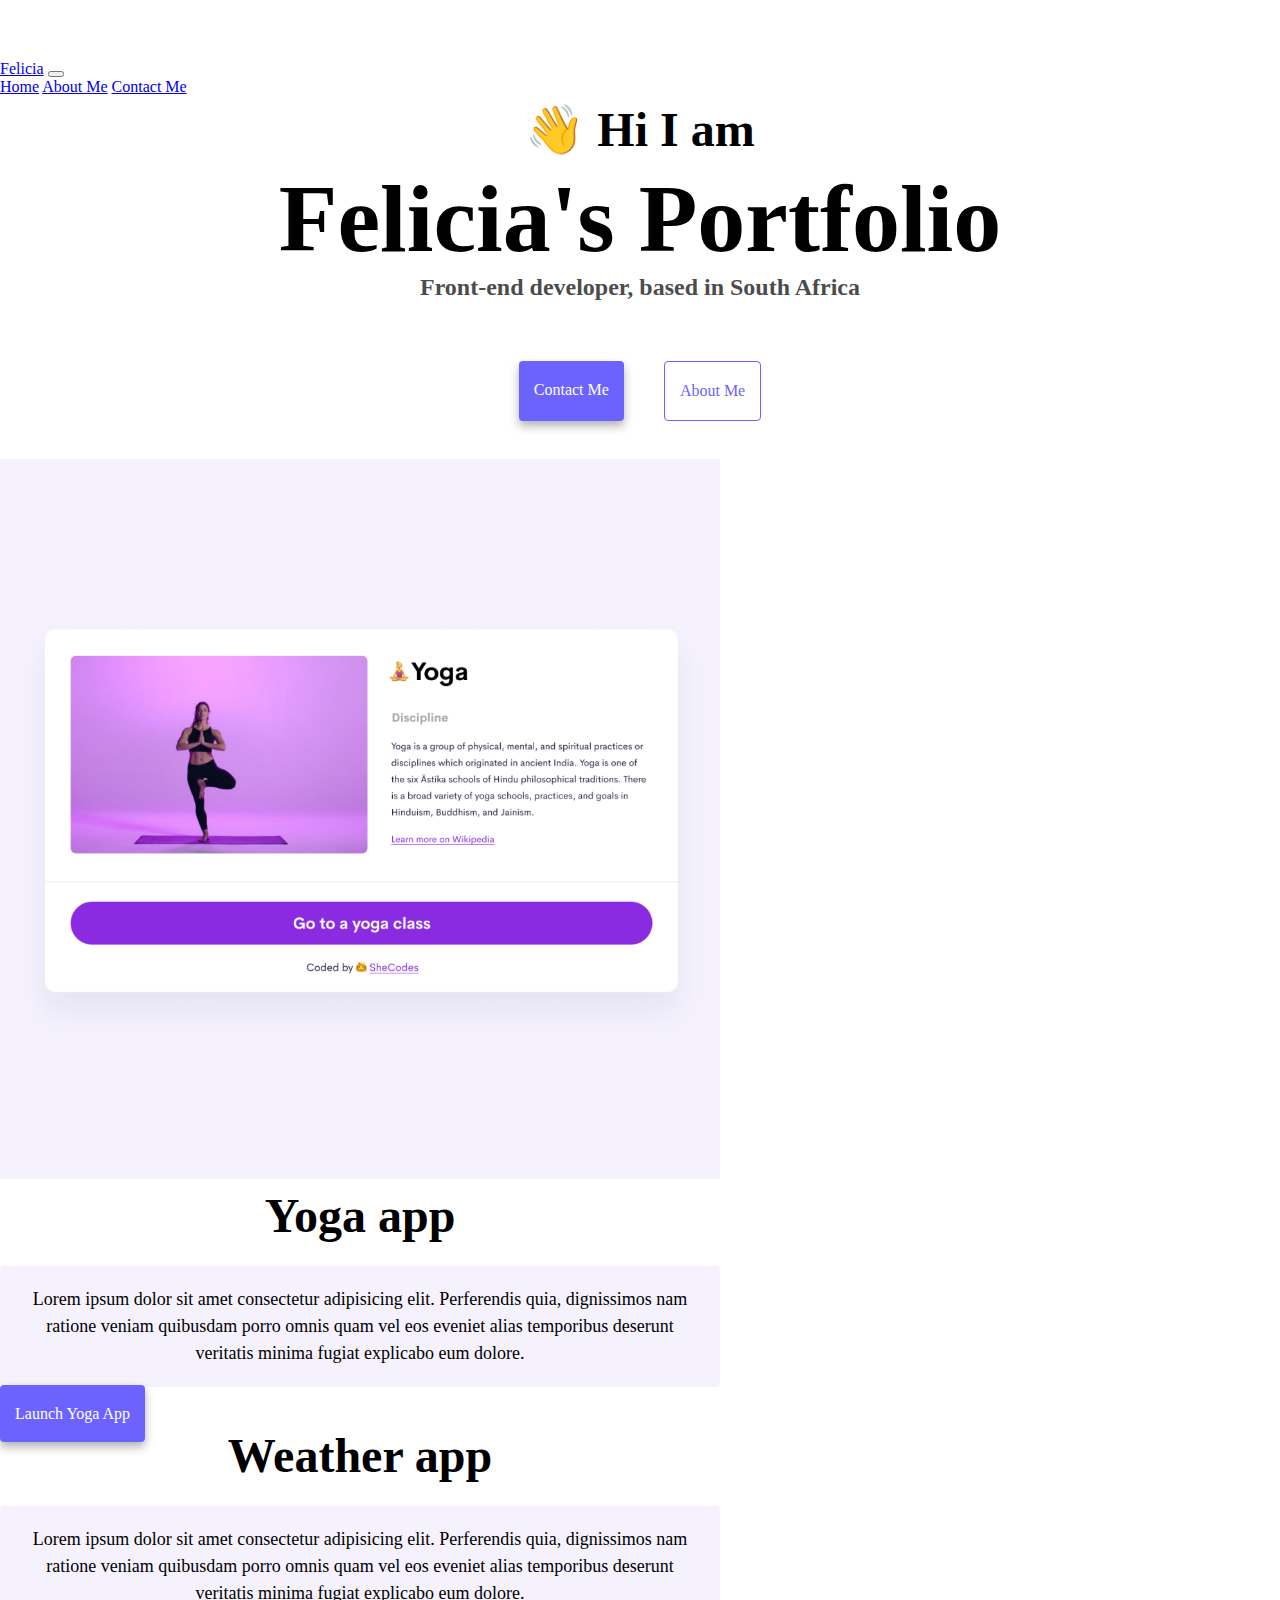
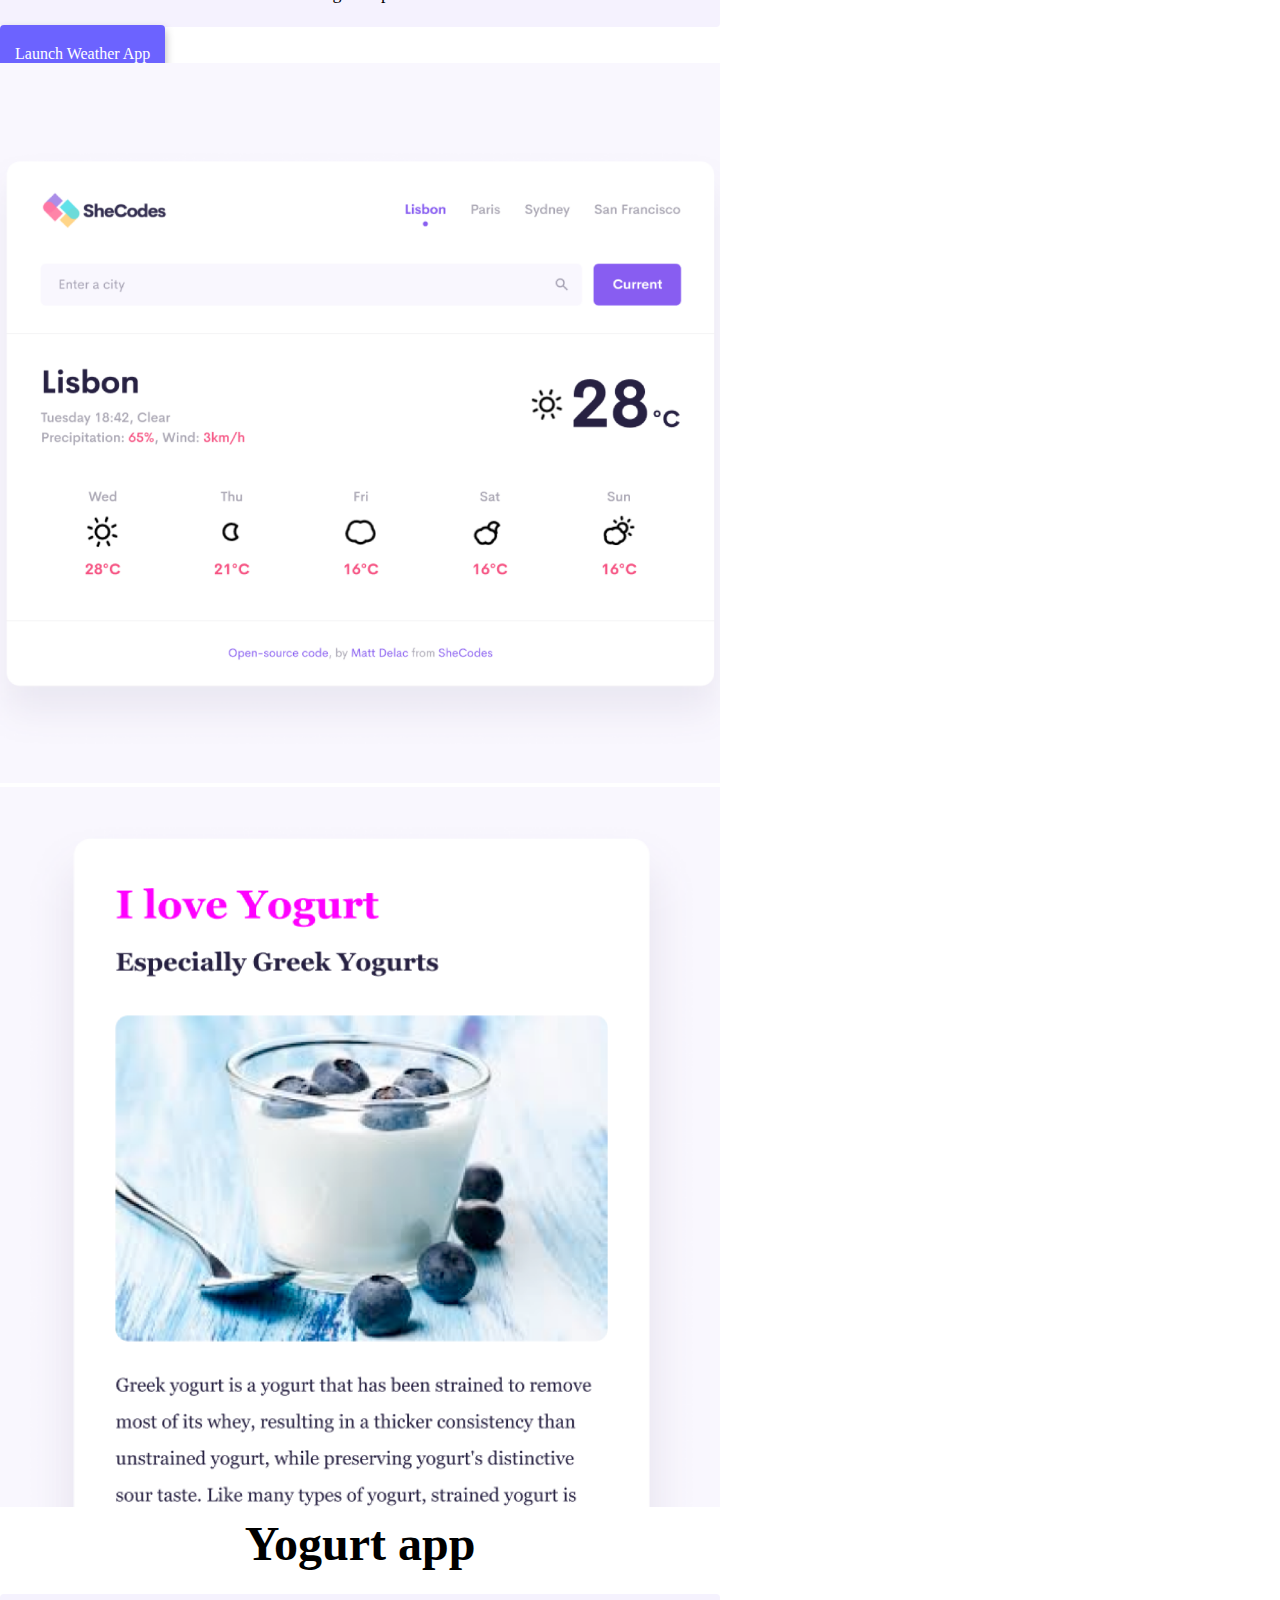
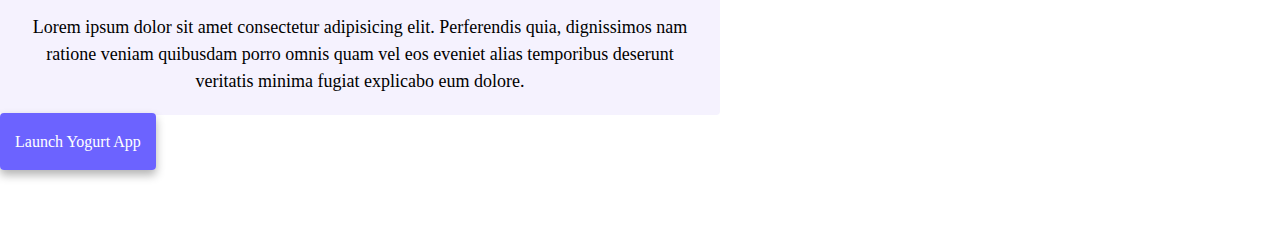
<file: index.html>
<!DOCTYPE html>
<html lang="en">
  <head>
    <meta
      name="description"
      content="Felicia's online portfolio of coding projects"
    />
    <meta charset="UTF-8" />
    <meta http-equiv="X-UA-Compatible" content="IE=edge" />
    <meta name="viewport" content="width=device-width, initial-scale=1.0" />
    <title>Felicia's Portfolio</title>
    <link rel="stylesheet" href="style.css" />
    <link
      href="https://cdn.jsdelivr.net/npm/bootstrap@5.2.0-beta1/dist/css/bootstrap.min.css"
      rel="stylesheet"
      integrity="sha384-0evHe/X+R7YkIZDRvuzKMRqM+OrBnVFBL6DOitfPri4tjfHxaWutUpFmBp4vmVor"
      crossorigin="anonymous"
    />
    <script
      src="https://cdn.jsdelivr.net/npm/bootstrap@5.2.0-beta1/dist/js/bootstrap.min.js"
      integrity="sha384-kjU+l4N0Yf4ZOJErLsIcvOU2qSb74wXpOhqTvwVx3OElZRweTnQ6d31fXEoRD1Jy"
      crossorigin="anonymous"
    ></script>
  </head>
  <body>
    <nav class="navbar navbar-expand-lg bg-light">
      <div class="container-fluid">
        <a class="navbar-brand" href="#">Felicia</a>
        <button
          class="navbar-toggler"
          type="button"
          data-bs-toggle="collapse"
          data-bs-target="#navbarNavAltMarkup"
          aria-controls="navbarNavAltMarkup"
          aria-expanded="false"
          aria-label="Toggle navigation"
        >
          <span class="navbar-toggler-icon"></span>
        </button>
        <div class="collapse navbar-collapse" id="navbarNavAltMarkup">
          <div class="navbar-nav">
            <a class="nav-link active" aria-current="page" href="#">Home</a>
            <a class="nav-link" href="about.html">About Me</a>
            <a class="nav-link" href="about.html#contact">Contact Me</a>
          </div>
        </div>
      </div>
    </nav>
    <h2 class="center-text">👋 Hi I am</h2>
    <h1 class="center-text">Felicia's Portfolio</h1>
    <h3 class="center-text">Front-end developer, based in South Africa</h3>
    <div class="navigation-links">
      <a href="about.html#contact" class="contact-link">Contact me</a>
      <a href="about.html" class="about-link">About me</a>
    </div>
    <br />
    <div class="container">
      <div class="row">
        <div class="col-md-6 d-none d-sm-block">
          <img
            src="images/yoga.png"
            class="img-fluid rounded"
            title="Felicia's Yoga App"
          />
        </div>
        <div class="col-md-6">
          <h2 class="mb-3">Yoga app</h2>
          <p>
            Lorem ipsum dolor sit amet consectetur adipisicing elit. Perferendis
            quia, dignissimos nam ratione veniam quibusdam porro omnis quam vel
            eos eveniet alias temporibus deserunt veritatis minima fugiat
            explicabo eum dolore.
          </p>
          <a href="#" class="primary-link text-sm-center">Launch Yoga App</a>
        </div>
      </div>

      <div class="row">
        <div class="col-md-6">
          <h2 class="mb-3">Weather app</h2>
          <p>
            Lorem ipsum dolor sit amet consectetur adipisicing elit. Perferendis
            quia, dignissimos nam ratione veniam quibusdam porro omnis quam vel
            eos eveniet alias temporibus deserunt veritatis minima fugiat
            explicabo eum dolore.
          </p>
          <a href="#" class="primary-link text-sm-center">Launch Weather App</a>
        </div>

        <div class="col-md-6 d-none d-sm-block">
          <img
            src="images/weather.png"
            class="img-fluid rounded"
            title="Felicia's Weather App"
          />
        </div>
      </div>

      <div class="row">
        <div class="col-md-6 d-none d-sm-block">
          <img
            src="images/yogurt.png"
            class="img-fluid rounded"
            title="Felicia's Yogurt App"
          />
        </div>
        <div class="col-md-6">
          <h2 class="mb-3">Yogurt app</h2>
          <p>
            Lorem ipsum dolor sit amet consectetur adipisicing elit. Perferendis
            quia, dignissimos nam ratione veniam quibusdam porro omnis quam vel
            eos eveniet alias temporibus deserunt veritatis minima fugiat
            explicabo eum dolore.
          </p>
          <div>
          <a href="#" class="primary-link project-link text-sm-center">Launch Yogurt App</a>
          </div>
        </div>
      </div>
    </div>
    <br />
  </body>
</html>
</file>
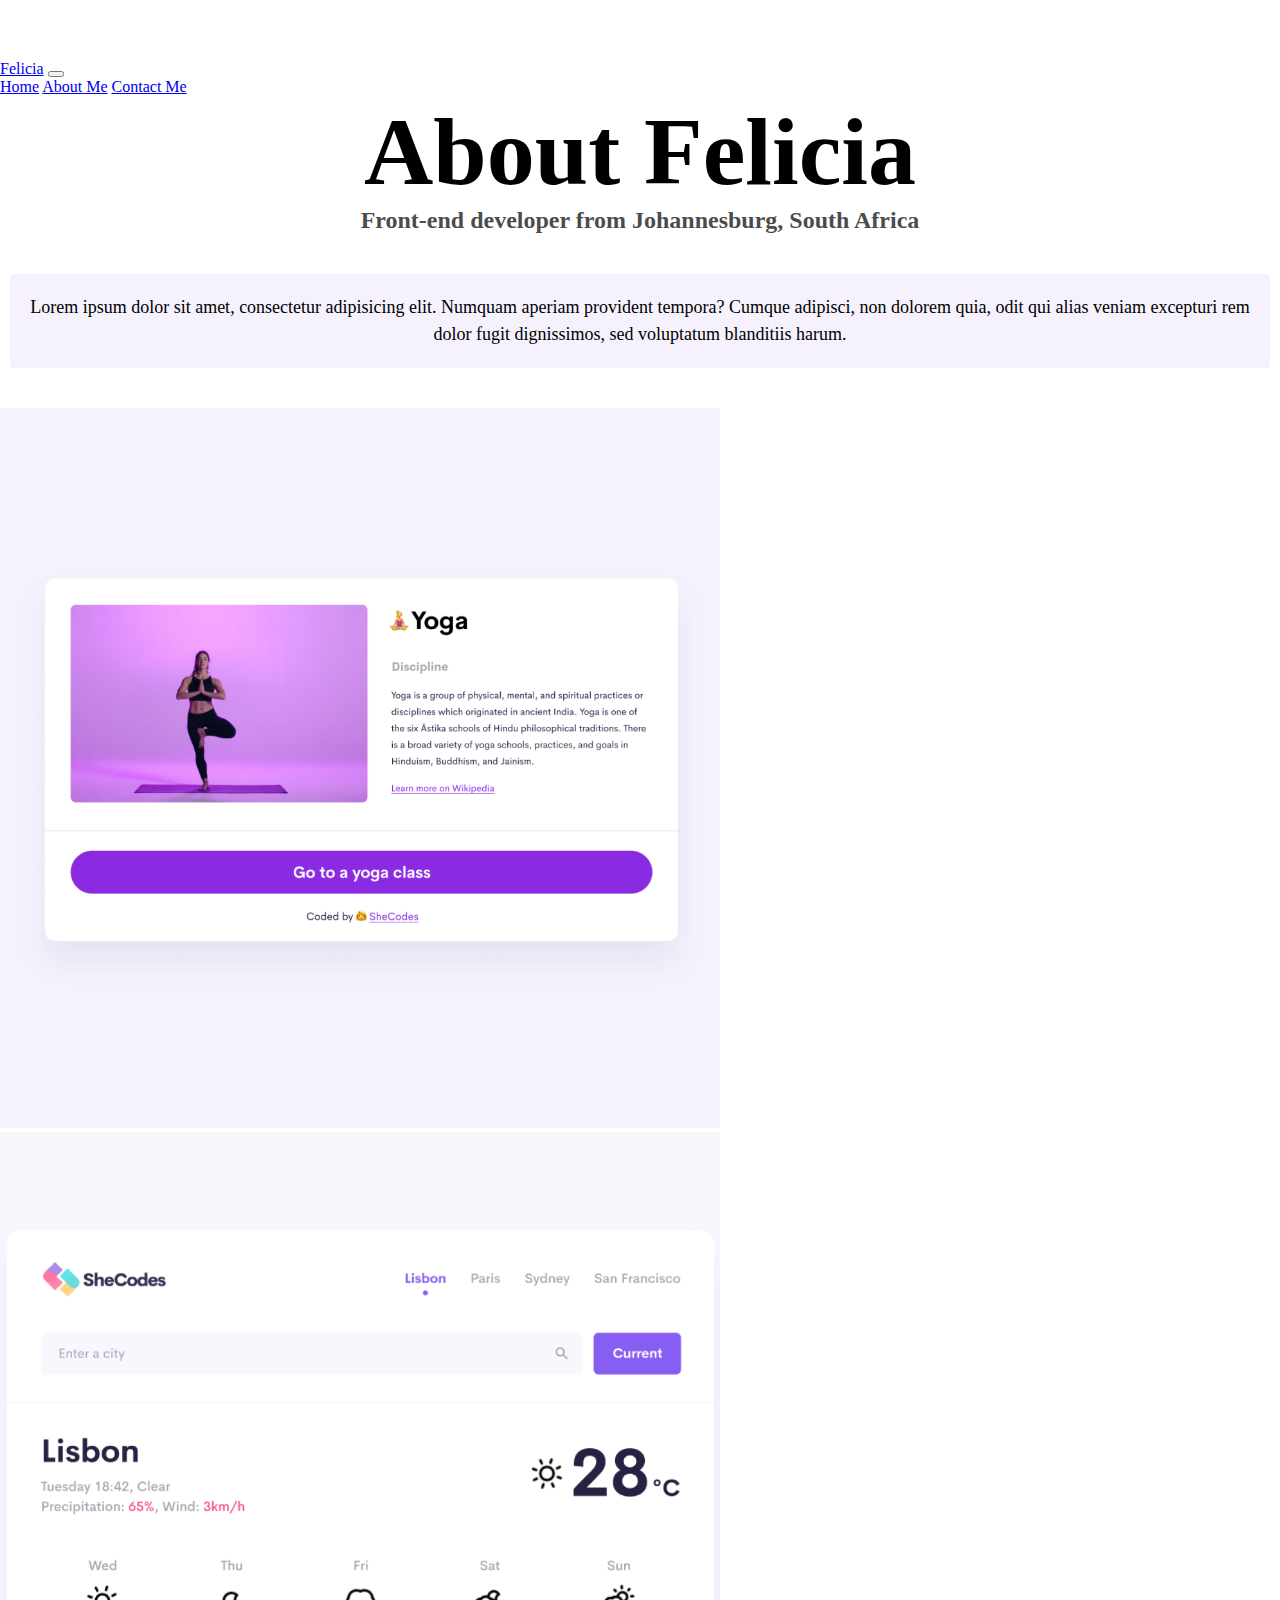
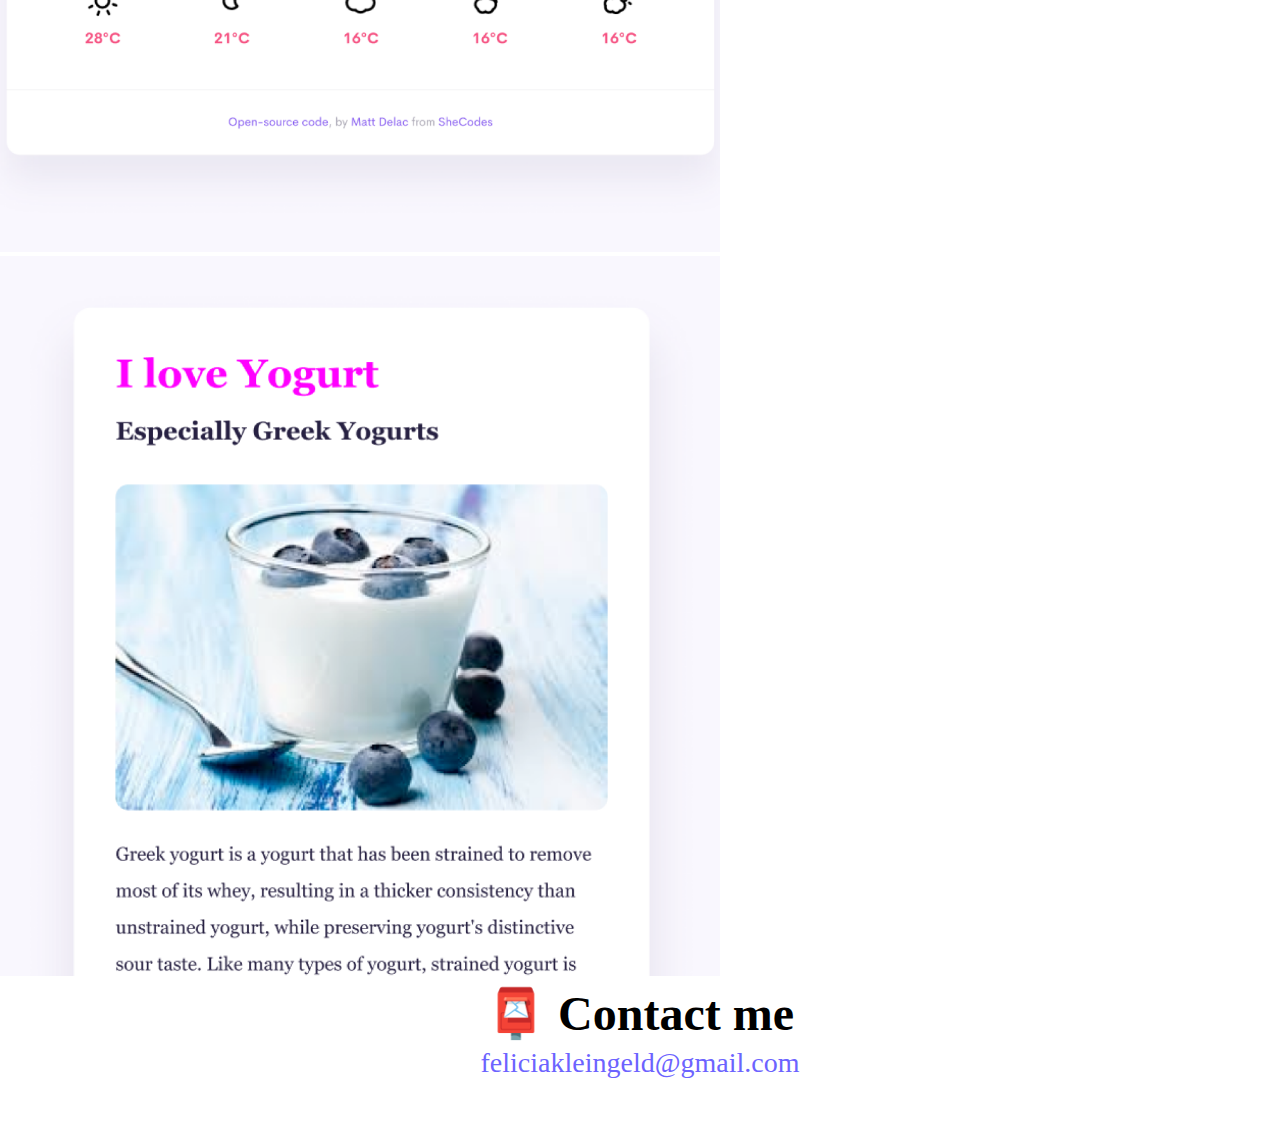
<file: about.html>
<!DOCTYPE html>
<html lang="en">
  <head>
    <meta charset="UTF-8" />
    <meta
      name="description"
      content="Felicia's short bio and contact details"
    />
    <meta http-equiv="X-UA-Compatible" content="IE=edge" />
    <meta name="viewport" content="width=device-width, initial-scale=1.0" />
    <link rel="stylesheet" href="style.css" />
    <title>Contact Felicia: felicia@gmail.com</title>
    <link
      href="https://cdn.jsdelivr.net/npm/bootstrap@5.2.0-beta1/dist/css/bootstrap.min.css"
      rel="stylesheet"
      integrity="sha384-0evHe/X+R7YkIZDRvuzKMRqM+OrBnVFBL6DOitfPri4tjfHxaWutUpFmBp4vmVor"
      crossorigin="anonymous"
    />
    <script
      src="https://cdn.jsdelivr.net/npm/bootstrap@5.2.0-beta1/dist/js/bootstrap.min.js"
      integrity="sha384-kjU+l4N0Yf4ZOJErLsIcvOU2qSb74wXpOhqTvwVx3OElZRweTnQ6d31fXEoRD1Jy"
      crossorigin="anonymous"
    ></script>
  </head>
  <body>
    <nav class="navbar navbar-expand-lg bg-light">
      <div class="container-fluid">
        <a class="navbar-brand" href="#">Felicia</a>
        <button
          class="navbar-toggler"
          type="button"
          data-bs-toggle="collapse"
          data-bs-target="#navbarNavAltMarkup"
          aria-controls="navbarNavAltMarkup"
          aria-expanded="false"
          aria-label="Toggle navigation"
        >
          <span class="navbar-toggler-icon"></span>
        </button>
        <div class="collapse navbar-collapse" id="navbarNavAltMarkup">
          <div class="navbar-nav">
            <a class="nav-link active" aria-current="page" href="index.html"
              >Home</a
            >
            <a class="nav-link" href="about.html">About Me</a>
            <a class="nav-link" href="about.html#contact">Contact Me</a>
          </div>
        </div>
      </div>
    </nav>

    <h1 class="text-center">About Felicia</h1>
    <h3 class="text-center">
      Front-end developer from Johannesburg, South Africa
    </h3>
    <div class="about-paragraphs">
      <p class="d-sm-block">
        Lorem ipsum dolor sit amet, consectetur adipisicing elit. Numquam
        aperiam provident tempora? Cumque adipisci, non dolorem quia, odit qui
        alias veniam excepturi rem dolor fugit dignissimos, sed voluptatum
        blanditiis harum.
              </p>
          </div>
    <div class="container">
      <div class="row">
        <div class="col-sm-4 d-none d-sm-block">
          <img
            src="images/yoga.png"
            class="img-fluid p-2 shadow rounded"
            title="Felicia's Yoga App"
          />
        </div>
        <div class="col-sm-4 d-none d-sm-block">
          <img
            src="images/weather.png"
            class="img-fluid p-2 shadow rounded"
            title="Felicia's Weather App"
          />
        </div>
        <div class="col-sm-4 d-none d-sm-block">
          <img
            src="images/yogurt.png"
            class="img-fluid p-2 shadow rounded"
            title="Felicia's Yogurt App"
          />
        </div>
      </div>
    </div>
    <div id="contact">
      <h2 id="contact">📮 Contact me</h2>
      <a href="mailto:feliciakleingeld@gmail.com" class="email-link">
        feliciakleingeld@gmail.com
      </a>
    </div>
  </body>
</html>
</file>
<file: style.css>
:root {
  --primary-color: #6c63ff;
  --secondary-color: #f5f2fe;
  --box-shadow: 0 5px 10px rgba(0, 0, 0, 0.3);
}

body {
  margin: 60px auto;
  max-width: 100;
}

h1,
h2,
h3 {
  text-align: center;
  margin: 0;
}

h1 {
  font-size: 96px;
}

h2 {
  font-size: 48px;
  padding: 5px;
}

h3 {
  font-size: 24px;
  opacity: 0.7;
}

p {
  background: var(--secondary-color);
  padding: 20px;
  border-radius: 4px;
  font-size: 18px;
  line-height: 1.5;
  text-align: center;
}

.navigation-links {
  display: flex;
  margin-top: 40px;
  justify-content: center;
}

.navigation-links a {
  margin: 20px;
  border-radius: 4px;
  padding: 20px 15px;
  text-decoration: none;
  text-transform: capitalize;
}

.contact-link {
  background: var(--primary-color);
  box-shadow: var(--box-shadow);
  color: white;
}

.about-link {
  color: var(--primary-color);
  border: 1px solid var(--primary-color);
}

.homepage-link {
  color: var(--primary-color);
  text-align: center;
  display: block;
}

.about-paragraphs {
  display: flex;
  margin: 30px 0;
}

.about-paragraphs p {
  margin: 10px;
}

.email-link {
  display: flex;
  justify-content: center;
  color: var(--primary-color);
  font-size: 28px;
  text-decoration: none;
}

.email-link:hover {
  text-decoration: underline;
}

.primary-link {
  border-radius: 4px;
  padding: 20px 15px;
  text-decoration: none;
  text-transform: capitalize;
  background: var(--primary-color);
  box-shadow: var(--box-shadow);
  color: white;
}

.container {
  max-width: 720px;
  width: 100%;
}

.img-fluid {
  max-width: 100%;
  height: auto;
}
@media (max-width: 400px) {
  .primary-link {
    text-align: center;
  }
}
</file>
